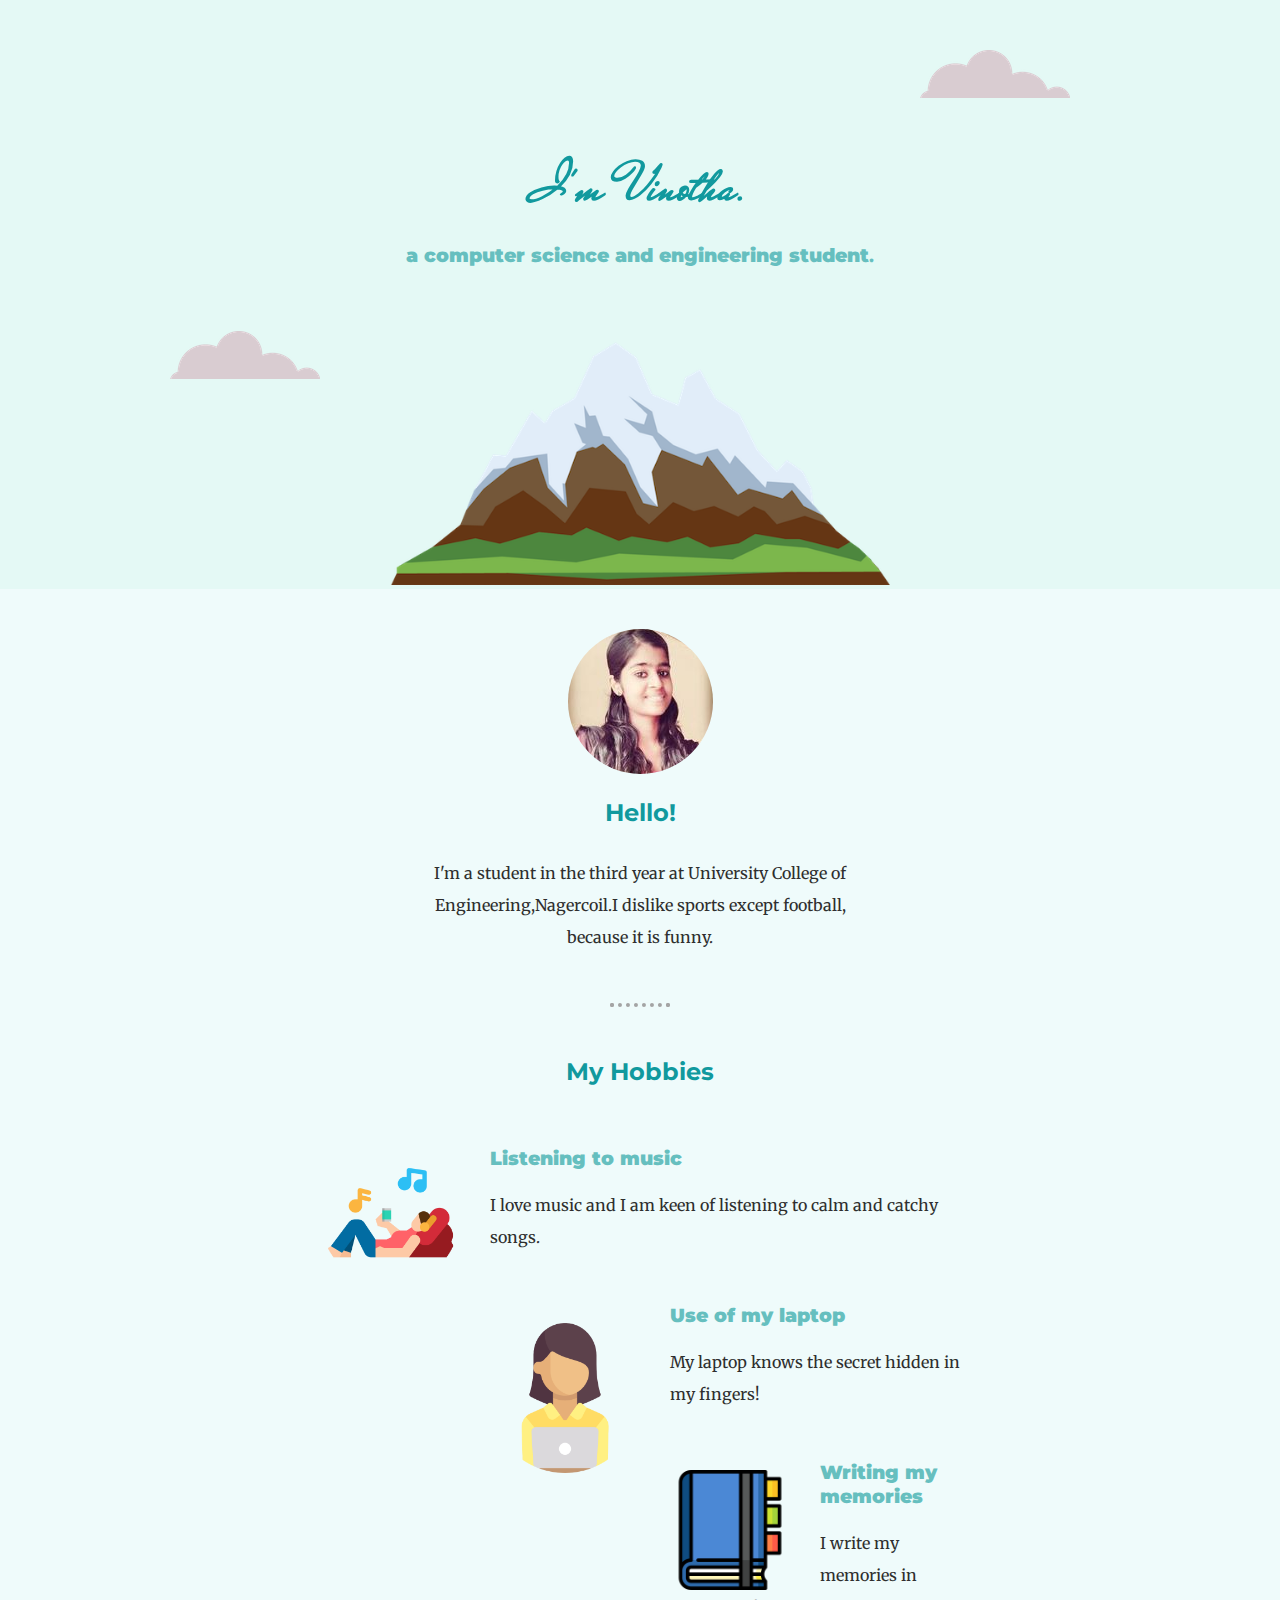
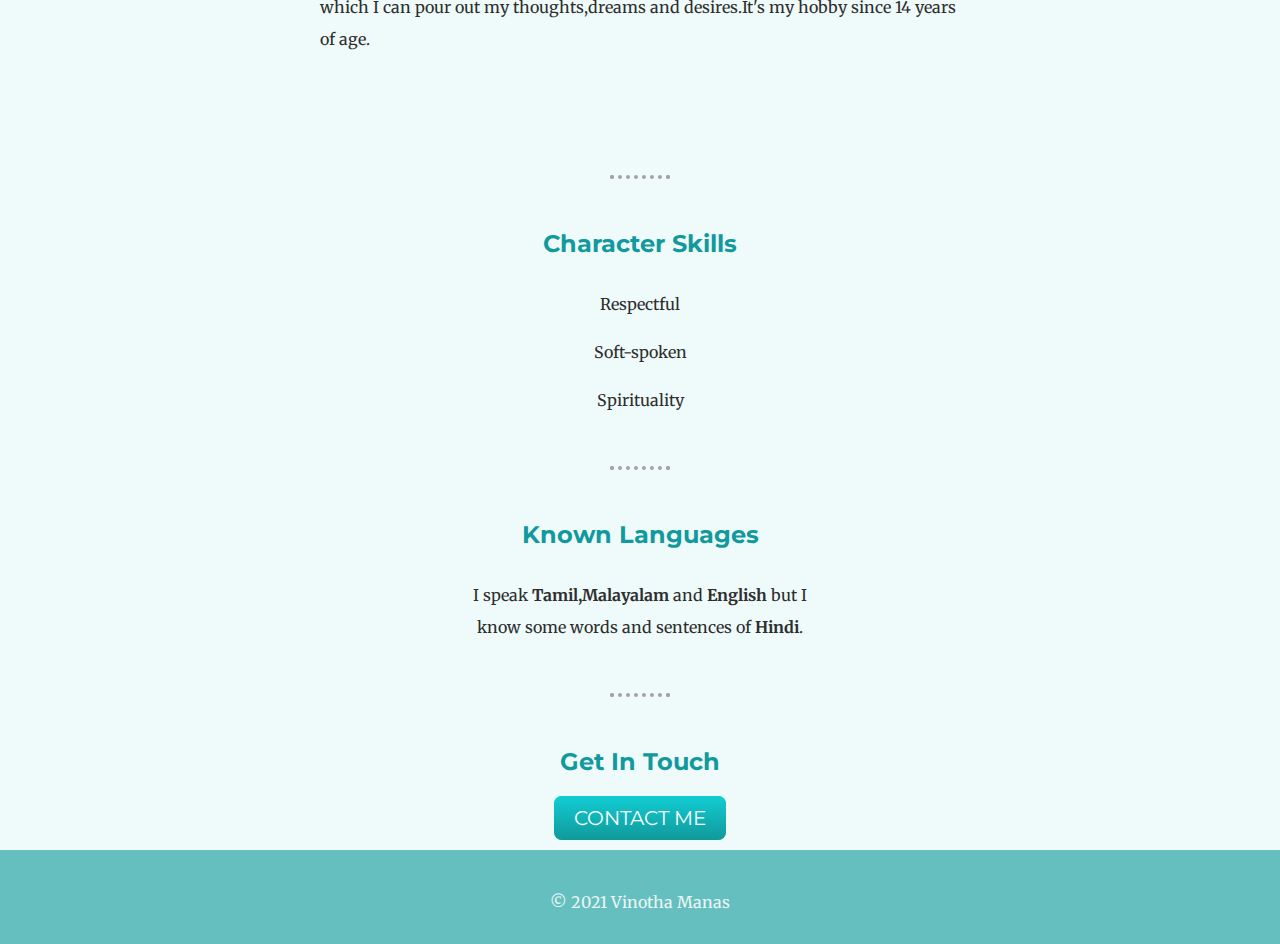
<file: index.html>
<!DOCTYPE html>
<html>
  <head>
    <meta charset="utf-8">
    <title>Vinotha Manas</title>
    <link rel="stylesheet" href="css/styles.css">
    <link rel="icon" href="favicon.ico">
    <link href="https://fonts.googleapis.com/css2?family=Merriweather:ital@1&display=swap" rel="stylesheet">
    <link href="https://fonts.googleapis.com/css2?family=Mr+De+Haviland&family=Mrs+Saint+Delafield&display=swap" rel="stylesheet">
    <link href="https://fonts.googleapis.com/css2?family=Montserrat:ital@1&display=swap" rel="stylesheet">
  </head>
  <body>
    <div class="top-container">
      <img class="top-cloud"src="images/cloud.png" alt="cloud-img">
      <h1>I'm Vinotha.</h1>
      <h3><strong>a computer science and engineering student</strong>.</h3>
      <img class="bottom-cloud" src="images/cloud.png" alt="cloud-img">
      <img class="mountain" src="images/mountain.png" alt="mountain-img">
    </div>
    <div class="middle-container">
  <div class="profile">
    <br>
    <br>
    <img src="images/vino.png" alt="vino-image">
    <h2>Hello!</h2>
    <p class="intro">I'm a student in the third year at University College of <br>
      Engineering,Nagercoil.I dislike sports except football,<br>
      because it is funny.</p>
  </div>
  <hr>
  <div class="hobbies">
    <h2>My Hobbies</h2>
    <div class="hobby-row">
      <img class="music-img"src="images/listening music.png" alt="music-img">
      <h3><strong>Listening to music</strong></h3>
      <p>I love music and I am keen of listening to calm and catchy songs.</p>
    </div>
    <div class="hobby-row">
      <img class="lap-img" src="images/use of laptop.png" alt="lap-img">
      <h3><strong>Use of my laptop</strong></h3>
      <p>My laptop knows the secret hidden in my fingers!</p>
    </div>
    <div class="hobby-row">
      <img class="diary-img" src="images/diary.png" alt="diary-img">
      <h3><strong>Writing my memories</strong></h3>
      <p>I write my memories in which I can pour out my thoughts,dreams and desires.It's my hobby since 14 years of age.</p>
    </div>
  </div>
  <br>
  <hr>
  <div class="skills">
    <h2>Character Skills</h2>
      <p>Respectful</p>
      <p>Soft-spoken</p>
      <p>Spirituality</p>
  </div>
  <hr>
  <div class="languages">
    <h2>Known Languages</h2>
    <p>I speak <strong>Tamil,Malayalam</strong> and <strong>English</strong> but I <br> know some words and sentences of <strong>Hindi</strong>.</p>
  </div>
  <hr>
  <div class="contact-me">
    <h2>Get In Touch</h2>
    <a class="btn" href="contact-me.html">CONTACT ME</a>
    <br>
    <br>
  </div>
</div>
  <div class="bottom-container">
  <p class="copyright">© 2021 Vinotha Manas</p>
  </div>
  </body>
</html>
</file>
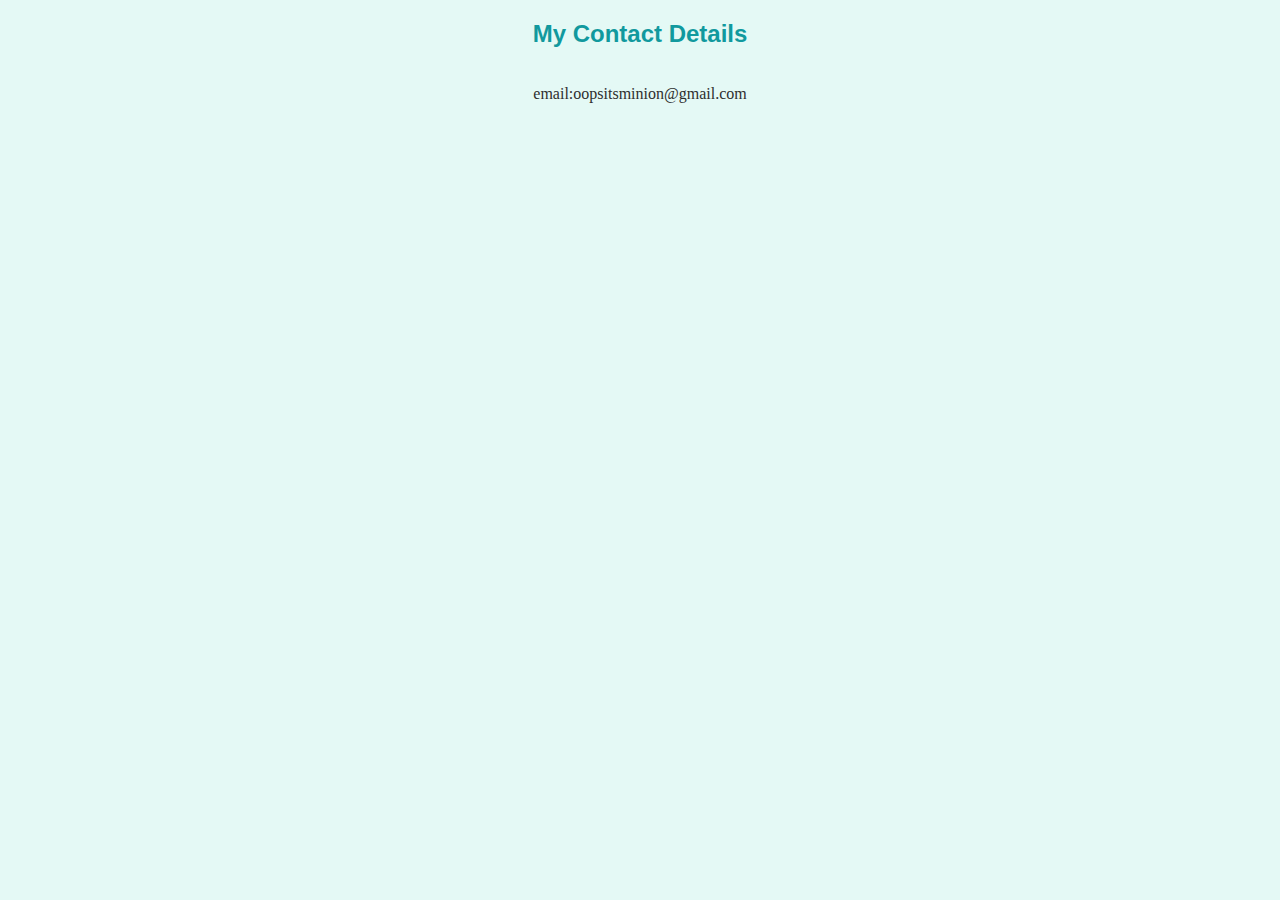
<file: contact-me.html>
<!DOCTYPE html>
<html>
  <head>
    <meta charset="utf-8">
    <title>Contact Me</title>
      <link rel="stylesheet" href="css/styles.css">
  </head>
  <body class="contact">
      <h2>My Contact Details</h2>
      <p>email:oopsitsminion@gmail.com<p>
  </body>
</html>
</file>
<file: css/styles.css>
body{
  margin: 0px;
  text-align: center;
  font-family: 'Merriweather', serif;
  font-size: 1em;
}
h1{
  color: #11999E;
  font-family: 'Mr De Haviland', cursive;
  font-size: 3.50em;
  margin: 50px auto 0 auto;
}
h2{
  color: #11999E;
  font-family: 'Montserrat', sans-serif;
  padding-bottom: 10px;
}
h3{
  color: #66BFBF;
  font-family: 'Montserrat', sans-serif;
  font-size: 1.2rem;
  font-weight: bolder;
}
p{
  color: #2E2E2E;
  line-height: 2;
}
hr{
  border: dotted #A4A4A4 4px;
  border-bottom: none;
  width: 4%;
  margin: 50px auto;
}
.profile{
  width: 50%;
  margin: auto;
}
.top-container{
  background-color: #E4F9F5;
  position: relative;
  padding-top: 100px;
}
.middle-container{
  background-color: #EFFBFB;
}
.bottom-container{
  background-color: #66BFBF;
  padding: 20px 0 10px ;
}
.top-cloud{
  position: absolute;
  right: 210px;
  top: 50px;
}
.bottom-cloud{
  position: absolute;
  left: 170px;
  bottom: 210px;
}
.mountain{
  width: 500px;
}
.hobby-row{
  width: 50%;
  margin: 50px auto 50px auto;
  text-align: left;
}
.music-img{
  width: 140px;
  float: left;
  margin-right: 30px;
  margin-bottom:80px;
}
.lap-img{
  width: 150px;
  float: left;
  margin-right: 30px;
  margin-top: 20px;
}
.diary-img{
  width: 120px;
  float: left;
  margin-right: 30px;
  margin-top: 10px;
}
.contact{
  background-color: #E4F9F5;
  font-family: 'Mr De Haviland', cursive;
}
.btn {
  background: #11cdd4;
  background-image: -webkit-linear-gradient(top, #11cdd4, #11999b);
  background-image: -moz-linear-gradient(top, #11cdd4, #11999b);
  background-image: -ms-linear-gradient(top, #11cdd4, #11999b);
  background-image: -o-linear-gradient(top, #11cdd4, #11999b);
  background-image: linear-gradient(to bottom, #11cdd4, #11999b);
  -webkit-border-radius: 8;
  -moz-border-radius: 8;
  border-radius: 8px;
  font-family: 'Montserrat', sans-serif;
  color: #ffffff;
  font-size: 20px;
  padding: 10px 20px 10px 20px;
  text-decoration: none;
}

.btn:hover {
  background: #30e3cb;
  background-image: -webkit-linear-gradient(top, #30e3cb, #2bc4ad);
  background-image: -moz-linear-gradient(top, #30e3cb, #2bc4ad);
  background-image: -ms-linear-gradient(top, #30e3cb, #2bc4ad);
  background-image: -o-linear-gradient(top, #30e3cb, #2bc4ad);
  background-image: linear-gradient(to bottom, #30e3cb, #2bc4ad);
  text-decoration: none;
}
.copyright
{
  color:#EAF6F6;
}
</file>
